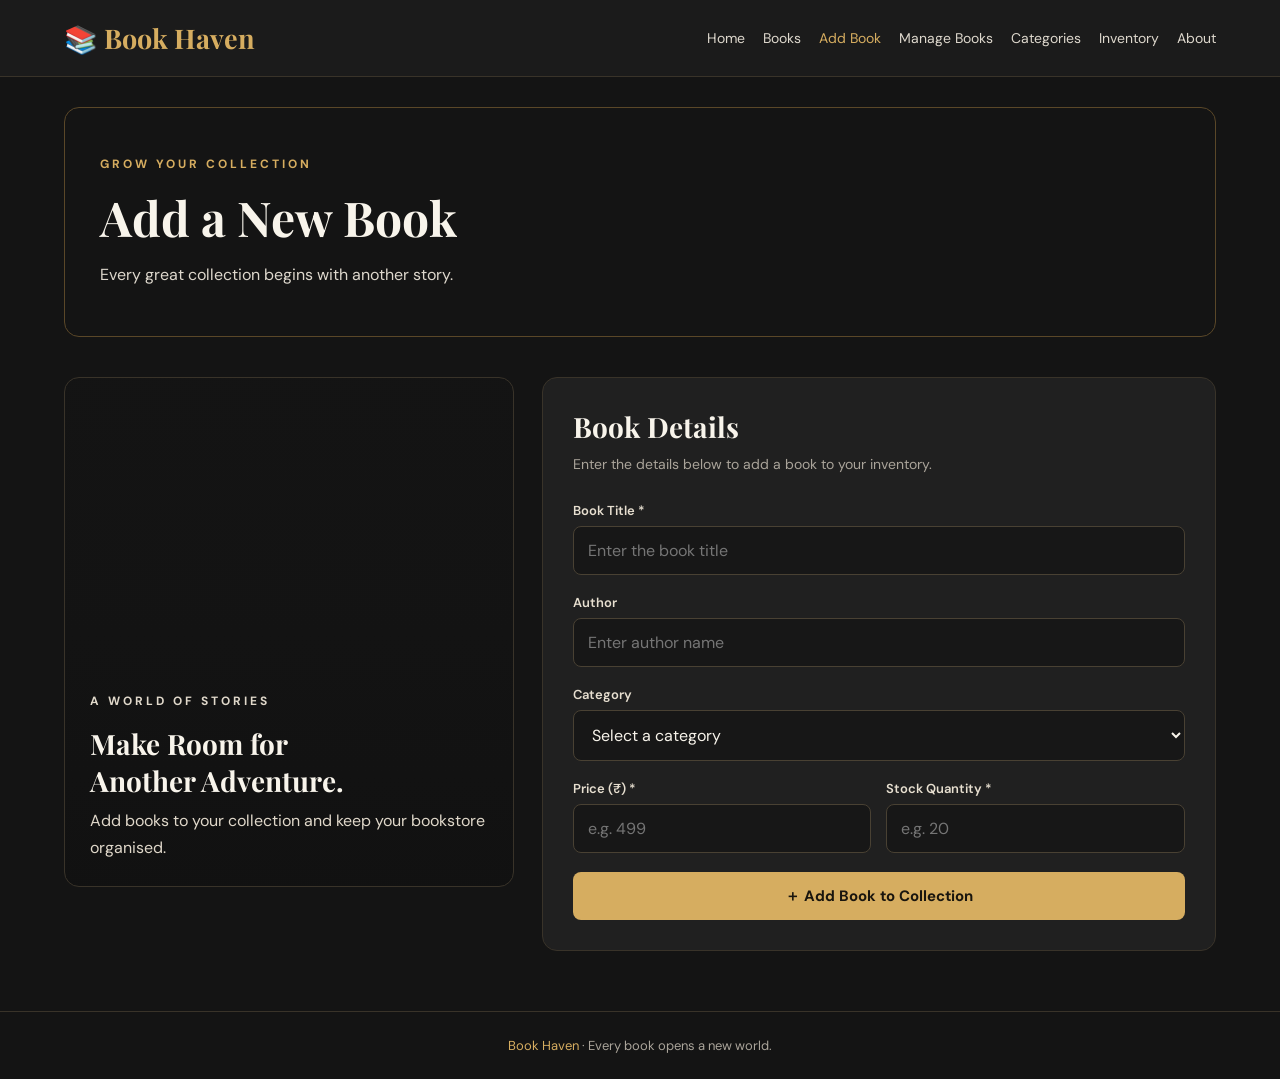
<file: add-book.html>
<!DOCTYPE html>
<html lang="en">
<head>
    <meta charset="UTF-8">
    <meta name="viewport" content="width=device-width, initial-scale=1.0">
    <title>Add a Book | Book Haven</title>

    <link href="https://fonts.googleapis.com/css2?family=DM+Sans:wght@400;500;600;700&family=Playfair+Display:wght@500;600;700&display=swap" rel="stylesheet">

    <style>
        * { box-sizing: border-box; margin: 0; padding: 0; }

        :root {
            --bg: #141414;
            --panel: #202020;
            --gold: #d6ad60;
            --gold-light: #f0d394;
            --white: #f8f4eb;
            --muted: #aaa49a;
            --border: #393329;
        }

        body {
            background: var(--bg);
            color: var(--white);
            font-family: 'DM Sans', sans-serif;
        }

        a { text-decoration: none; }

        header {
            padding: 20px 5%;
            background: #1b1b1b;
            border-bottom: 1px solid var(--border);
            display: flex;
            align-items: center;
            justify-content: space-between;
            gap: 20px;
            flex-wrap: wrap;
        }

        .logo {
            color: var(--gold);
            font: 700 27px 'Playfair Display', serif;
        }

        nav { display: flex; gap: 18px; flex-wrap: wrap; }

        nav a { color: #ded8cd; font-size: 14px; }
        nav a:hover, nav a.active { color: var(--gold); }

        .hero {
            width: 90%;
            max-width: 1400px;
            min-height: 230px;
            margin: 30px auto;
            padding: 35px;
            display: flex;
            align-items: center;
            border: 1px solid #5a4728;
            border-radius: 15px;
            background:
                linear-gradient(90deg, #141414f5, #141414b5, #14141430),
                url("https://images.unsplash.com/photo-1456513080510-7bf3a84b82f8?auto=format&fit=crop&w=1500&q=85")
                center 55% / cover no-repeat;
        }

        .eyebrow {
            color: var(--gold);
            font-size: 12px;
            letter-spacing: 3px;
            font-weight: 700;
            margin-bottom: 13px;
        }

        h1, h2, h3 { font-family: 'Playfair Display', serif; }

        .hero h1 { font-size: clamp(34px, 5vw, 48px); margin-bottom: 12px; }
        .hero p:last-child { color: #ded8cd; line-height: 1.7; }

        main {
            width: 90%;
            max-width: 1200px;
            margin: 40px auto 60px;
        }

        .layout {
            display: grid;
            grid-template-columns: minmax(0, 0.8fr) minmax(0, 1.2fr);
            gap: 28px;
            align-items: start;
        }

        .image-panel {
            min-height: 510px;
            border: 1px solid var(--border);
            border-radius: 15px;
            overflow: hidden;
            position: relative;
            background:
                linear-gradient(0deg, #111e 0%, #1114 55%, #1111 100%),
                url("https://images.unsplash.com/photo-1519682337058-a94d519337bc?auto=format&fit=crop&w=900&q=85")
                center / cover no-repeat;
        }

        .image-caption {
            position: absolute;
            bottom: 25px;
            left: 25px;
            right: 25px;
        }

        .image-caption h2 { font-size: 28px; margin-bottom: 8px; }
        .image-caption p { color: #e0d8ca; line-height: 1.7; }

        .form-panel {
            padding: 30px;
            background: var(--panel);
            border: 1px solid var(--border);
            border-radius: 15px;
        }

        .form-panel h2 { font-size: 28px; margin-bottom: 8px; }
        .description { color: var(--muted); font-size: 14px; margin-bottom: 25px; line-height: 1.7; }

        label {
            display: block;
            color: #e7dfd0;
            font-size: 13px;
            font-weight: 600;
            margin-bottom: 7px;
        }

        input, select {
            display: block;
            width: 100%;
            padding: 13px 14px;
            margin-bottom: 19px;
            border-radius: 8px;
            border: 1px solid #494133;
            background: #171717;
            color: var(--white);
            font: inherit;
        }

        input:focus, select:focus {
            outline: none;
            border-color: var(--gold);
        }

        .two-columns {
            display: grid;
            grid-template-columns: 1fr 1fr;
            gap: 15px;
        }

        button {
            width: 100%;
            padding: 14px;
            background: var(--gold);
            color: #19150e;
            border: none;
            border-radius: 8px;
            font: 700 15px 'DM Sans', sans-serif;
            cursor: pointer;
            transition: .2s;
        }

        button:hover { background: var(--gold-light); }

        .message {
            display: none;
            padding: 12px;
            margin-bottom: 18px;
            border-radius: 8px;
            font-size: 14px;
        }

        .message.success {
            display: block;
            color: #b6e6c0;
            background: #193a26;
        }

        .message.error {
            display: block;
            color: #ffb4a9;
            background: #421f1b;
        }

        footer {
            padding: 25px;
            text-align: center;
            border-top: 1px solid var(--border);
            color: var(--muted);
            font-size: 13px;
        }

        footer span { color: var(--gold); }

        @media (max-width: 850px) {
            header { justify-content: center; }
            nav { justify-content: center; }
            .layout { grid-template-columns: 1fr; }
            .image-panel { min-height: 320px; }
        }

        @media (max-width: 500px) {
            .hero { padding: 25px; }
            .form-panel { padding: 20px; }
            .two-columns { grid-template-columns: 1fr; gap: 0; }
        }
    </style>
</head>

<body>
<header>
    <a href="index.html" class="logo">📚 Book Haven</a>

    <nav>
        <a href="index.html">Home</a>
        <a href="books.html">Books</a>
        <a href="add-book.html" class="active">Add Book</a>
        <a href="manage-books.html">Manage Books</a>
        <a href="categories.html">Categories</a>
        <a href="inventory.html">Inventory</a>
        <a href="about.html">About</a>
    </nav>
</header>

<section class="hero">
    <div>
        <p class="eyebrow">GROW YOUR COLLECTION</p>
        <h1>Add a New Book</h1>
        <p>Every great collection begins with another story.</p>
    </div>
</section>

<main>
    <div class="layout">

        <section class="image-panel">
            <div class="image-caption">
                <p class="eyebrow">A WORLD OF STORIES</p>
                <h2>Make Room for<br>Another Adventure.</h2>
                <p>Add books to your collection and keep your bookstore organised.</p>
            </div>
        </section>

        <section class="form-panel">
            <h2>Book Details</h2>
            <p class="description">
                Enter the details below to add a book to your inventory.
            </p>

            <div id="message" class="message" role="status"></div>

            <form id="bookForm">
                <label for="title">Book Title *</label>
                <input id="title" name="title" type="text"
                       placeholder="Enter the book title" required maxlength="100">

                <label for="author">Author</label>
                <input id="author" name="author" type="text"
                       placeholder="Enter author name" maxlength="100">

                <label for="category">Category</label>
                <select id="category" name="category">
                    <option value="">Select a category</option>
                    <option>Programming</option>
                    <option>Fiction</option>
                    <option>Biography</option>
                    <option>Science</option>
                    <option>Education</option>
                    <option>Self-Help</option>
                    <option>Business</option>
                </select>

                <div class="two-columns">
                    <div>
                        <label for="prices">Price (₹) *</label>
                        <input id="prices" name="prices" type="number"
                               placeholder="e.g. 499" min="0" step="0.01" required>
                    </div>

                    <div>
                        <label for="stock">Stock Quantity *</label>
                        <input id="stock" name="stock" type="number"
                               placeholder="e.g. 20" min="0" step="1" required>
                    </div>
                </div>

                <button type="submit">＋ Add Book to Collection</button>
            </form>
        </section>

    </div>
</main>

<footer><span>Book Haven</span> · Every book opens a new world.</footer>

<script>
    const form = document.getElementById("bookForm");
    const message = document.getElementById("message");

    form.addEventListener("submit", async function(event) {
        event.preventDefault();

        const book = {
            title: document.getElementById("title").value.trim(),
            author: document.getElementById("author").value.trim(),
            category: document.getElementById("category").value,
            prices: Number(document.getElementById("prices").value),
            stock: Number(document.getElementById("stock").value)
        };

        if (!book.title) {
            showMessage("Please enter a book title.", "error");
            return;
        }

        if (!Number.isFinite(book.prices) || book.prices < 0 ||
            !Number.isInteger(book.stock) || book.stock < 0) {
            showMessage("Enter a valid price and whole-number stock quantity.", "error");
            return;
        }

        try {
            const response = await fetch("/books", {
                method: "POST",
                headers: { "Content-Type": "application/json" },
                body: JSON.stringify(book)
            });

            const result = await response.json().catch(() => ({}));

            if (!response.ok) {
                throw new Error(result.message || result.error || "Could not add the book.");
            }

            showMessage("Book added successfully!", "success");
            form.reset();
        } catch (error) {
            showMessage(
                error.message + " Check that your server and database are running.",
                "error"
            );
        }
    });

    function showMessage(text, type) {
        message.textContent = text;
        message.className = "message " + type;
    }
</script>
</body>
</html>
</file>
